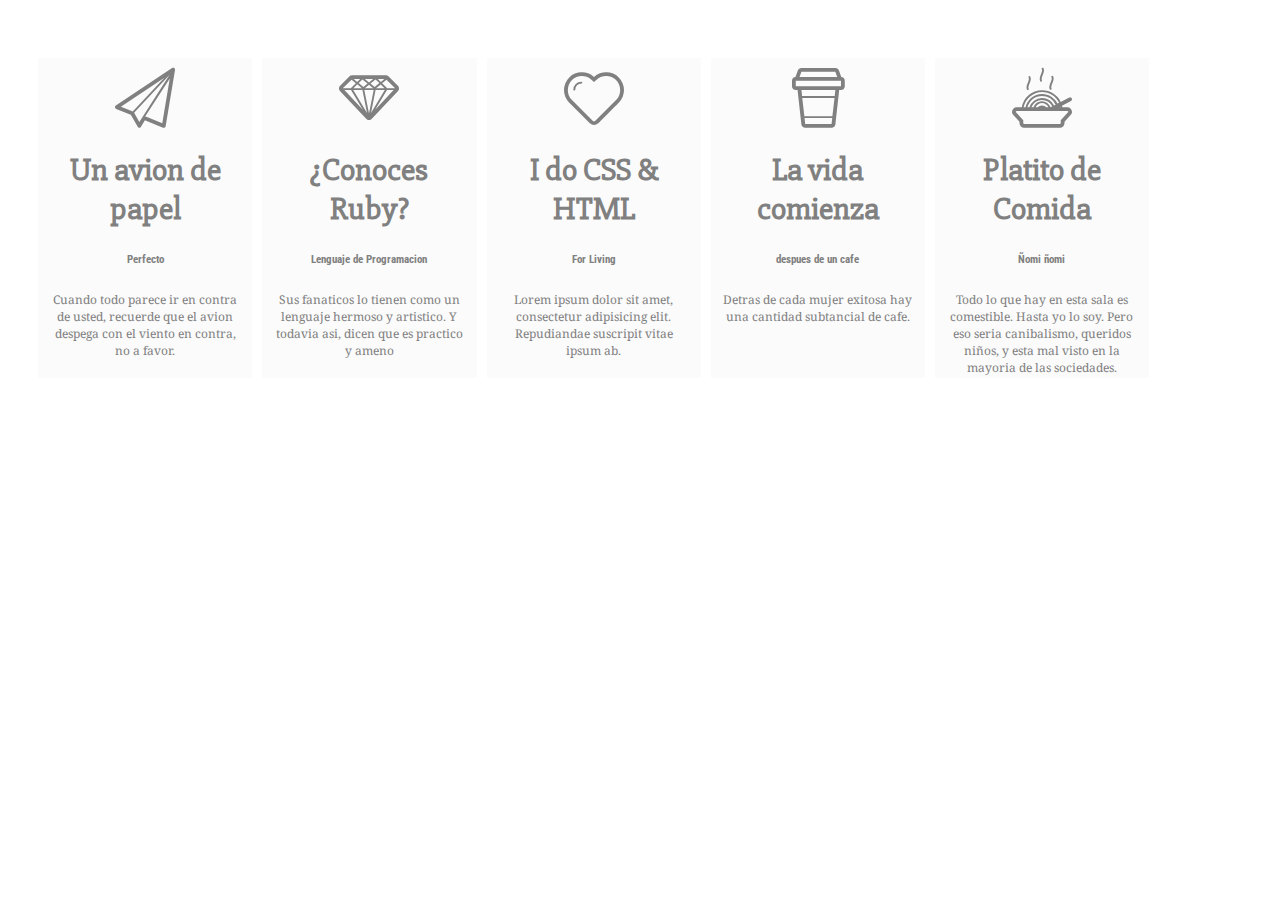
<file: tipografiaseiconos/index.html>
<!DOCTYPE html>
<html>
	<head>
	<meta charset="utf-8">
    <meta name="description" content="An Icon Font Generated By IcoMoon.io">
    <meta name="viewport" content="width=device-width, initial-scale=1">
    <link rel="stylesheet" type="text/css" href="css/main.css">
    <link rel="stylesheet" href="style.css">
    <title>Tipografia e Iconos</title>
	</head>
	<body>
		<nav>
			<a href="#" class="iconos">
			<i class="icon-paperplane"></i>
			<h1>Un avion de papel</h1>
			<h6>Perfecto</h6>
			<p>Cuando todo parece ir en contra de usted, recuerde que el avion despega con el viento en contra, no a favor.</p>
			</a>
			<a href="#" class="iconos">
				<i class="icon-diamond"></i>
				<h1>¿Conoces Ruby?</h1>
				<h6>Lenguaje de Programacion</h6>
				<p>Sus fanaticos lo tienen como un lenguaje hermoso y artistico. Y todavia asi, dicen que es practico y ameno</p>
			</a>
			<a href="#" class="iconos">
				<i class="icon-heart"></i>
				<h1>I do CSS & HTML</h1>
				<h6>For Living</h6>
				<p>Lorem ipsum dolor sit amet, consectetur adipisicing elit. Repudiandae suscripit vitae ipsum ab.</p>
			</a>
			<a href="#" class="iconos">
				<i class="icon-cup"></i>
				<h1>La vida comienza</h1>
				<h6>despues de un cafe</h6>
				<p>Detras de cada mujer exitosa hay una cantidad subtancial de cafe.</p>
			</a>
			<a href="#" class="iconos">
				<i class="icon-food"></i>
				<h1>Platito de Comida</h1>
				<h6>Ñomi ñomi</h6>
				<p>Todo lo que hay en esta sala es comestible. Hasta yo lo soy. Pero eso seria canibalismo, queridos niños, y esta mal visto en la mayoria de las sociedades.</p>
			</a>
		</nav>
	</body>
</html>
</file>
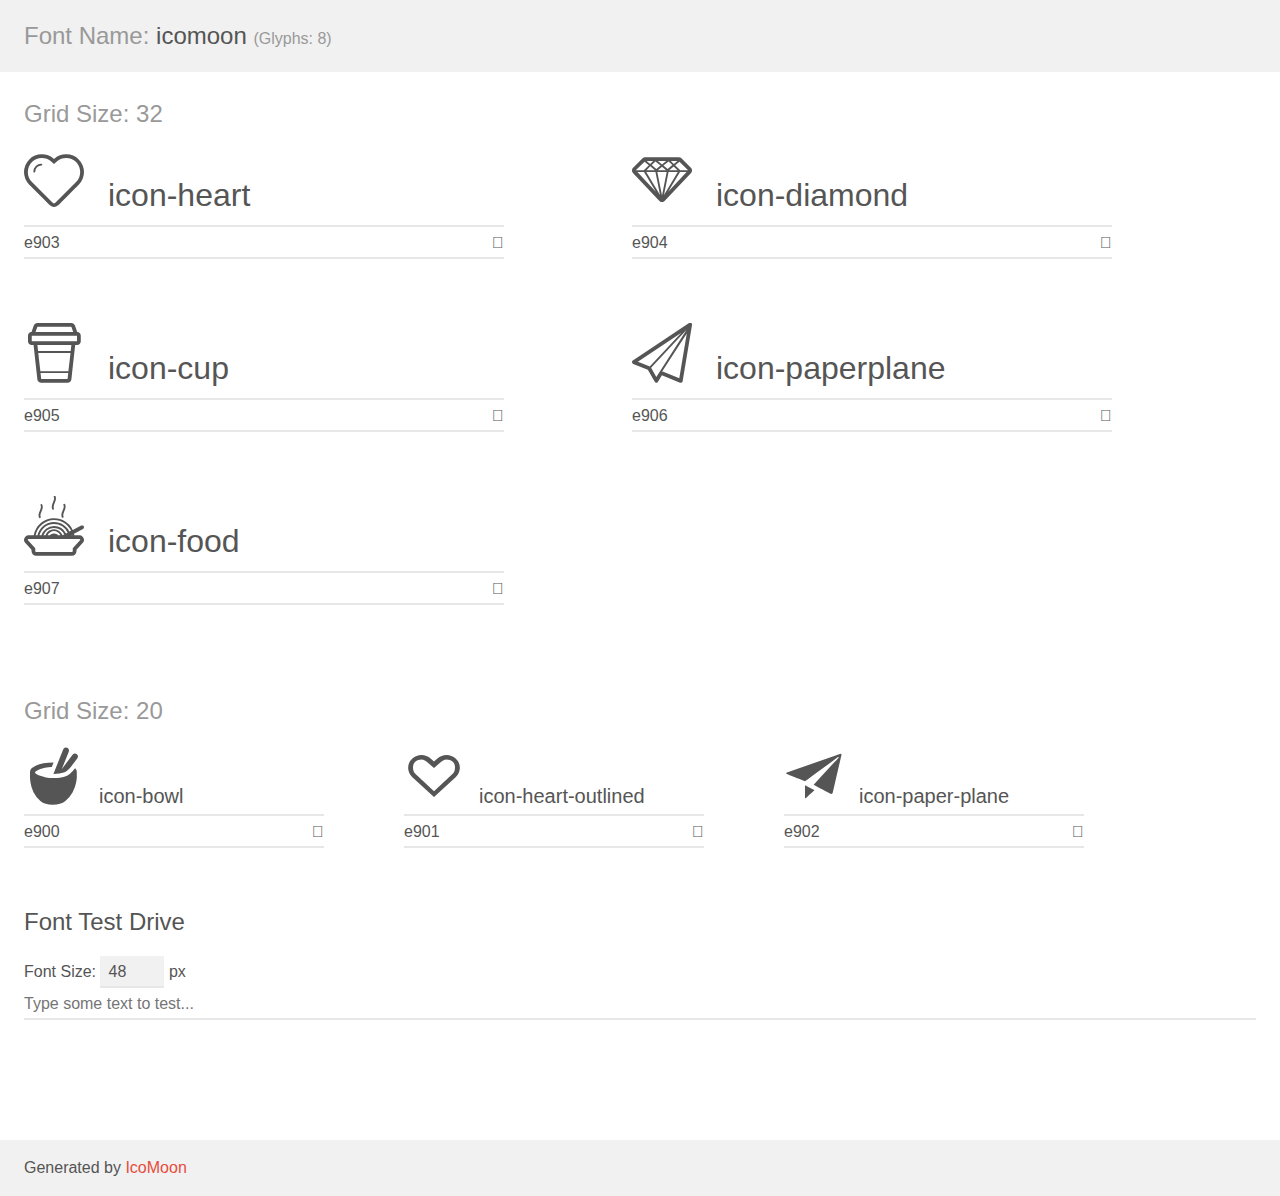
<file: tipografiaseiconos/demo.html>
<!doctype html>
<html>
<head>
    <meta charset="utf-8">
    <title>IcoMoon Demo</title>
    <meta name="description" content="An Icon Font Generated By IcoMoon.io">
    <meta name="viewport" content="width=device-width, initial-scale=1">
    <link rel="stylesheet" href="demo-files/demo.css">
    <link rel="stylesheet" href="style.css"></head>
<body>
    <div class="bgc1 clearfix">
        <h1 class="mhmm mvm"><span class="fgc1">Font Name:</span> icomoon <small class="fgc1">(Glyphs:&nbsp;8)</small></h1>
    </div>
    <div class="clearfix mhl ptl">
        <h1 class="mvm mtn fgc1">Grid Size: 32</h1>
        <div class="glyph fs1">
            <div class="clearfix bshadow0 pbs">
                <span class="icon-heart">
                
                </span>
                <span class="mls"> icon-heart</span>
            </div>
            <fieldset class="fs0 size1of1 clearfix hidden-false">
                <input type="text" readonly value="e903" class="unit size1of2" />
                <input type="text" maxlength="1" readonly value="&#xe903;" class="unitRight size1of2 talign-right" />
            </fieldset>
            <div class="fs0 bshadow0 clearfix hidden-true">
                <span class="unit pvs fgc1">liga: </span>
                <input type="text" readonly value="" class="liga unitRight" />
            </div>
        </div>
        <div class="glyph fs1">
            <div class="clearfix bshadow0 pbs">
                <span class="icon-diamond">
                
                </span>
                <span class="mls"> icon-diamond</span>
            </div>
            <fieldset class="fs0 size1of1 clearfix hidden-false">
                <input type="text" readonly value="e904" class="unit size1of2" />
                <input type="text" maxlength="1" readonly value="&#xe904;" class="unitRight size1of2 talign-right" />
            </fieldset>
            <div class="fs0 bshadow0 clearfix hidden-true">
                <span class="unit pvs fgc1">liga: </span>
                <input type="text" readonly value="" class="liga unitRight" />
            </div>
        </div>
        <div class="glyph fs1">
            <div class="clearfix bshadow0 pbs">
                <span class="icon-cup">
                
                </span>
                <span class="mls"> icon-cup</span>
            </div>
            <fieldset class="fs0 size1of1 clearfix hidden-false">
                <input type="text" readonly value="e905" class="unit size1of2" />
                <input type="text" maxlength="1" readonly value="&#xe905;" class="unitRight size1of2 talign-right" />
            </fieldset>
            <div class="fs0 bshadow0 clearfix hidden-true">
                <span class="unit pvs fgc1">liga: </span>
                <input type="text" readonly value="" class="liga unitRight" />
            </div>
        </div>
        <div class="glyph fs1">
            <div class="clearfix bshadow0 pbs">
                <span class="icon-paperplane">
                
                </span>
                <span class="mls"> icon-paperplane</span>
            </div>
            <fieldset class="fs0 size1of1 clearfix hidden-false">
                <input type="text" readonly value="e906" class="unit size1of2" />
                <input type="text" maxlength="1" readonly value="&#xe906;" class="unitRight size1of2 talign-right" />
            </fieldset>
            <div class="fs0 bshadow0 clearfix hidden-true">
                <span class="unit pvs fgc1">liga: </span>
                <input type="text" readonly value="" class="liga unitRight" />
            </div>
        </div>
        <div class="glyph fs1">
            <div class="clearfix bshadow0 pbs">
                <span class="icon-food">
                
                </span>
                <span class="mls"> icon-food</span>
            </div>
            <fieldset class="fs0 size1of1 clearfix hidden-false">
                <input type="text" readonly value="e907" class="unit size1of2" />
                <input type="text" maxlength="1" readonly value="&#xe907;" class="unitRight size1of2 talign-right" />
            </fieldset>
            <div class="fs0 bshadow0 clearfix hidden-true">
                <span class="unit pvs fgc1">liga: </span>
                <input type="text" readonly value="" class="liga unitRight" />
            </div>
        </div>
  </div>
    <div class="clearfix mhl ptl">
        <h1 class="mvm mtn fgc1">Grid Size: 20</h1>
        <div class="glyph fs2">
            <div class="clearfix bshadow0 pbs">
                <span class="icon-bowl">
                
                </span>
                <span class="mls"> icon-bowl</span>
            </div>
            <fieldset class="fs0 size1of1 clearfix hidden-false">
                <input type="text" readonly value="e900" class="unit size1of2" />
                <input type="text" maxlength="1" readonly value="&#xe900;" class="unitRight size1of2 talign-right" />
            </fieldset>
            <div class="fs0 bshadow0 clearfix hidden-true">
                <span class="unit pvs fgc1">liga: </span>
                <input type="text" readonly value="" class="liga unitRight" />
            </div>
        </div>
        <div class="glyph fs2">
            <div class="clearfix bshadow0 pbs">
                <span class="icon-heart-outlined">
                
                </span>
                <span class="mls"> icon-heart-outlined</span>
            </div>
            <fieldset class="fs0 size1of1 clearfix hidden-false">
                <input type="text" readonly value="e901" class="unit size1of2" />
                <input type="text" maxlength="1" readonly value="&#xe901;" class="unitRight size1of2 talign-right" />
            </fieldset>
            <div class="fs0 bshadow0 clearfix hidden-true">
                <span class="unit pvs fgc1">liga: </span>
                <input type="text" readonly value="" class="liga unitRight" />
            </div>
        </div>
        <div class="glyph fs2">
            <div class="clearfix bshadow0 pbs">
                <span class="icon-paper-plane">
                
                </span>
                <span class="mls"> icon-paper-plane</span>
            </div>
            <fieldset class="fs0 size1of1 clearfix hidden-false">
                <input type="text" readonly value="e902" class="unit size1of2" />
                <input type="text" maxlength="1" readonly value="&#xe902;" class="unitRight size1of2 talign-right" />
            </fieldset>
            <div class="fs0 bshadow0 clearfix hidden-true">
                <span class="unit pvs fgc1">liga: </span>
                <input type="text" readonly value="" class="liga unitRight" />
            </div>
        </div>
  </div>

    <!--[if gt IE 8]><!-->
    <div class="mhl clearfix mbl">
        <h1>Font Test Drive</h1>
        <label>
            Font Size: <input id="fontSize" type="number" class="textbox0 mbm"
            min="8" value="48" />
            px
        </label>
        <input id="testText" type="text" class="phl size1of1 mvl"
        placeholder="Type some text to test..." value=""/>
        </label>
        <div id="testDrive" class="icon-">&nbsp;
        </div>
    </div>
    <!--<![endif]-->
    <div class="bgc1 clearfix">
        <p class="mhl">Generated by <a href="https://icomoon.io/app">IcoMoon</a></p>
    </div>

    <script src="demo-files/demo.js"></script>
</body>
</html>
</file>
<file: tipografiaseiconos/css/main.css>
@import url(https://fonts.googleapis.com/css?family=Slabo+27px);
@import url(https://fonts.googleapis.com/css?family=Roboto+Condensed);
@import url(https://fonts.googleapis.com/css?family=Droid+Serif);


*{
	max-width: 100%;
	box-sizing: content-box;
}
nav{
	padding:2%;
}

h1{
	font-family: 'Slabo 27px', serif;
}
h6, p{
	font-family: 'Roboto Condensed', sans-serif;
}
  p {
	font-size: 12px;
	font-family: 'Droid Serif', serif;
}
a {
	text-align: center;
	color: grey;
	background-color: #FBFBFB;
	text-decoration: none;
}
.iconos{
	height: 300px;
	width: 16%;
	margin: 25px 5px 2px;
	padding: 10px;
	float: left;
}


a:hover {
	color:#A8B9DA;
	border-right: 1px solid #D8D8D8;
	border-bottom: 1px solid #D8D8D8;
	font-size: 90%;
 	margin-top: 10px;
 	transition: all 0.3s ease;
 	height: 320px;
	width: 200px;
}
</file>
<file: tipografiaseiconos/style.css>
@font-face {
  font-family: 'icomoon';
  src:  url('fonts/icomoon.eot?kvygfn');
  src:  url('fonts/icomoon.eot?kvygfn#iefix') format('embedded-opentype'),
    url('fonts/icomoon.ttf?kvygfn') format('truetype'),
    url('fonts/icomoon.woff?kvygfn') format('woff'),
    url('fonts/icomoon.svg?kvygfn#icomoon') format('svg');
  font-weight: normal;
  font-style: normal;
}

[class^="icon-"], [class*=" icon-"] {
  /* use !important to prevent issues with browser extensions that change fonts */
  font-family: 'icomoon' !important;
  speak: none;
  font-style: normal;
  font-weight: normal;
  font-variant: normal;
  text-transform: none;
  line-height: 1;

  /* Better Font Rendering =========== */
  -webkit-font-smoothing: antialiased;
  -moz-osx-font-smoothing: grayscale;
}

.icon-heart:before {
  content: "\e903";
  font-size: 60px;
}
.icon-diamond:before {
  content: "\e904";
  font-size: 60px;
}
.icon-cup:before {
  content: "\e905";
  font-size: 60px;
}
.icon-paperplane:before {
  content: "\e906";
  font-size: 60px;
}
.icon-food:before {
  content: "\e907";
  font-size: 60px;
}
.icon-bowl:before {
  content: "\e900";
  font-size: 60px;
}
.icon-heart-outlined:before {
  content: "\e901";
  font-size: 60px;
}
.icon-paper-plane:before {
  content: "\e902";
  font-size: 60px;
}
</file>
<file: tipografiaseiconos/demo-files/demo.css>
body {
  padding: 0;
  margin: 0;
  font-family: sans-serif;
  font-size: 1em;
  line-height: 1.5;
  color: #555;
  background: #fff;
}
h1 {
  font-size: 1.5em;
  font-weight: normal;
}
small {
  font-size: .66666667em;
}
a {
  color: #e74c3c;
  text-decoration: none;
}
a:hover, a:focus {
  box-shadow: 0 1px #e74c3c;
}
.bshadow0, input {
  box-shadow: inset 0 -2px #e7e7e7;
}
input:hover {
  box-shadow: inset 0 -2px #ccc;
}
input, fieldset {
  font-family: sans-serif;
  font-size: 1em;
  margin: 0;
  padding: 0;
  border: 0;
}
input {
  color: inherit;
  line-height: 1.5;
  height: 1.5em;
  padding: .25em 0;
}
input:focus {
  outline: none;
  box-shadow: inset 0 -2px #449fdb;
}
.glyph {
  font-size: 16px;
  width: 15em;
  padding-bottom: 1em;
  margin-right: 4em;
  margin-bottom: 1em;
  float: left;
  overflow: hidden;
}
.liga {
  width: 80%;
  width: calc(100% - 2.5em);
}
.talign-right {
  text-align: right;
}
.talign-center {
  text-align: center;
}
.bgc1 {
  background: #f1f1f1;
}
.fgc1 {
  color: #999;
}
.fgc0 {
  color: #000;
}
p {
  margin-top: 1em;
  margin-bottom: 1em;
}
.mvm {
  margin-top: .75em;
  margin-bottom: .75em;
}
.mtn {
  margin-top: 0;
}
.mtl, .mal {
  margin-top: 1.5em;
}
.mbl, .mal {
  margin-bottom: 1.5em;
}
.mal, .mhl {
  margin-left: 1.5em;
  margin-right: 1.5em;
}
.mhmm {
  margin-left: 1em;
  margin-right: 1em;
}
.mls {
  margin-left: .25em;
}
.ptl {
  padding-top: 1.5em;
}
.pbs, .pvs {
  padding-bottom: .25em;
}
.pvs, .pts {
  padding-top: .25em;
}
.unit {
  float: left;
}
.unitRight {
  float: right;
}
.size1of2 {
  width: 50%;
}
.size1of1 {
  width: 100%;
}
.clearfix:before, .clearfix:after {
  content: " ";
  display: table;
}
.clearfix:after {
  clear: both;
}
.hidden-true {
  display: none;
}
.textbox0 {
  width: 3em;
  background: #f1f1f1;
  padding: .25em .5em;
  line-height: 1.5;
  height: 1.5em;
}
#testDrive {
  display: block;
  padding-top: 24px;
  line-height: 1.5;
}
.fs0 {
  font-size: 16px;
}
.fs1 {
  font-size: 32px;
}
.fs2 {
  font-size: 20px;
}
</file>
